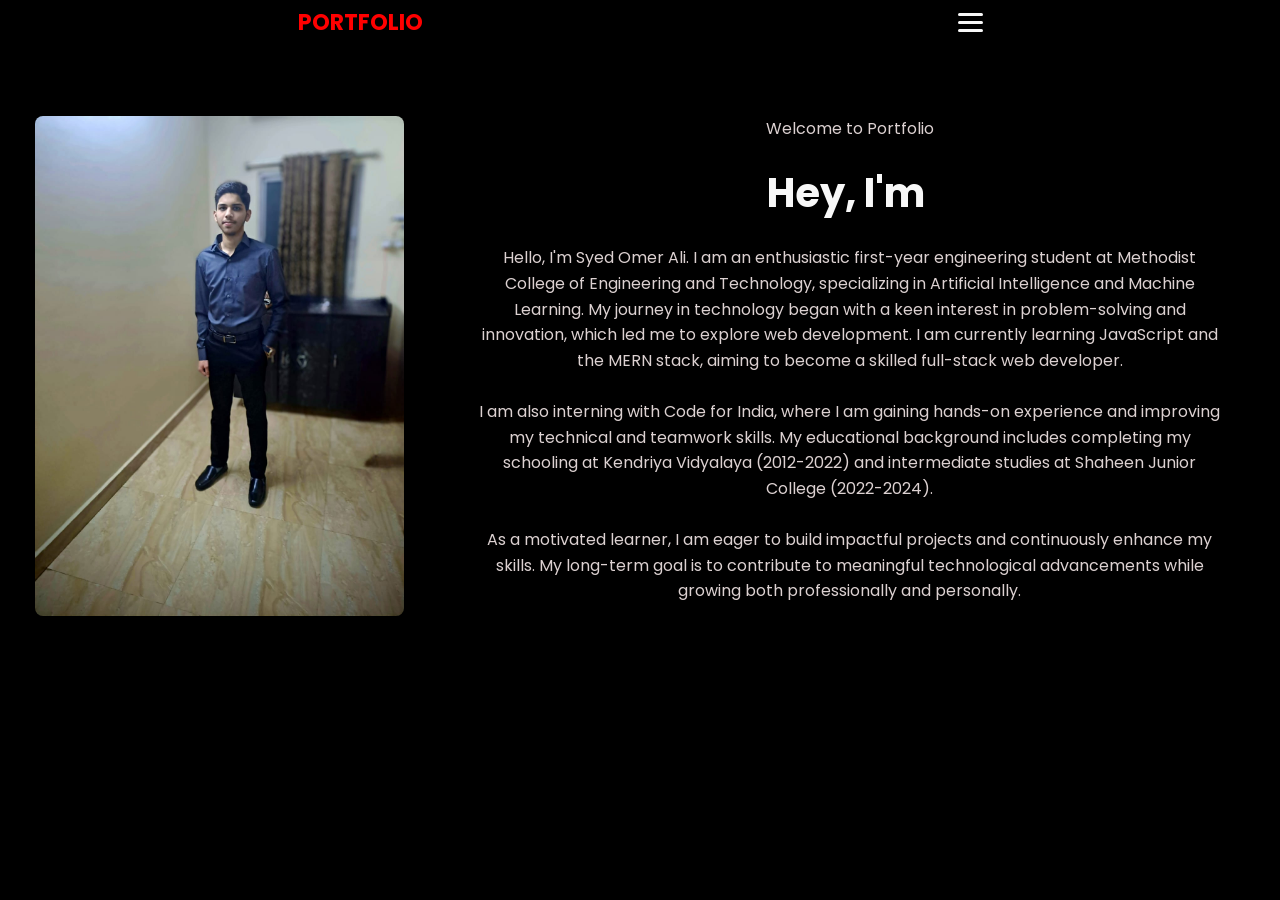
<file: project1/index.html>
<!DOCTYPE html>
<html lang="en">

<head>
    <meta charset="UTF-8">
    <meta name="viewport" content="width=device-width, initial-scale=1.0">
    <title>Portfolio</title>
    <link rel="stylesheet" href="style.css">
    <script src="script.js"></script>
</head>

<body>
    <header class="navbar">
        <div class="logo">PortFolio</div>
        <nav class="nav-links" id="navLinks">
            <ul>
                <li><a href="#">Home</a></li>
                <li><a href="#">About</a></li>
                <li><a href="#">Services</a></li>
                <li><a href="#">Contact</a></li>
            </ul>
        </nav>
        <div class="hamburger" id="hamburger">
            <div class="bar"></div>
            <div class="bar"></div>
            <div class="bar"></div>
        </div>
    </header>
    <section class="home" id="home">
        <div class="container">
            <div class="hero-container">
                <div class="hero-div">
                    <img src="./img.jpg" alt="Hero-PNG">
                    <div class="circle"></div>
                </div>
            </div>
            <div class="hero-text-container">
                <p>Welcome to Portfolio</p>
                <h1>Hey, I'm <span id="profession"></span></h1>
                <p>Hello, I'm Syed Omer Ali.
                I am an enthusiastic first-year engineering student at Methodist College of Engineering and Technology, specializing in
                Artificial Intelligence and Machine Learning. My journey in technology began with a keen interest in problem-solving and
                innovation, which led me to explore web development. I am currently learning JavaScript and the MERN stack, aiming to
                become a skilled full-stack web developer.
                <br><br>
                I am also interning with Code for India, where I am gaining hands-on experience and improving my technical and teamwork
                skills. My educational background includes completing my schooling at Kendriya Vidyalaya (2012-2022) and intermediate
                studies at Shaheen Junior College (2022-2024).
                <br><br>
                As a motivated learner, I am eager to build impactful projects and continuously enhance my skills. My long-term goal is
                to contribute to meaningful technological advancements while growing both professionally and personally.</p>
            </div>
        </div>
    </section>
   <script src="script.js"></script>
</body>

</html>
</file>
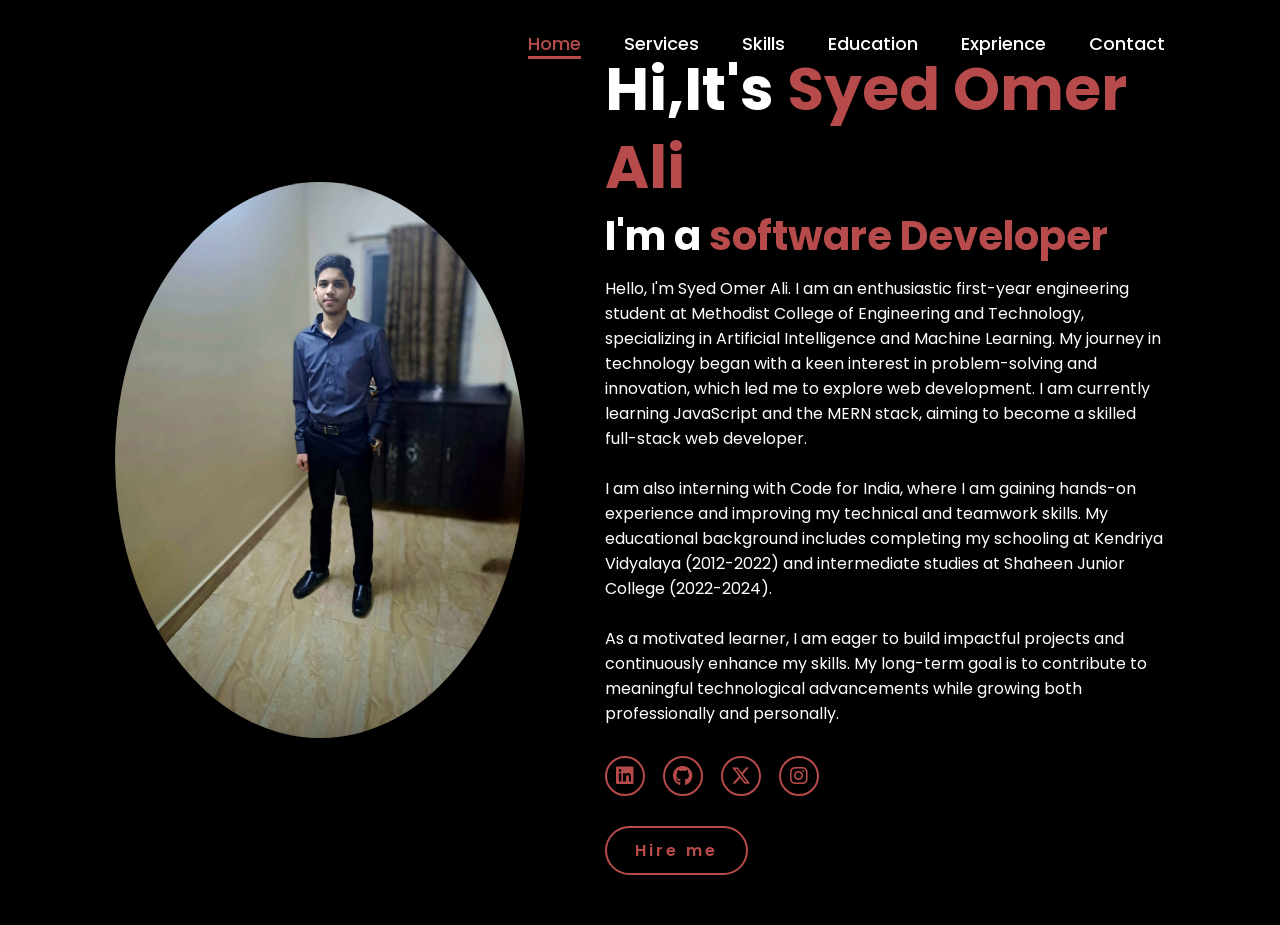
<file: project3/index.html>
<!DOCTYPE html>
<html lang="en">
<head>
    <meta charset="UTF-8">
    <meta name="viewport" content="width=device-width, initial-scale=1.0">
    <title>Portfolio Webside</title>
   <link rel="stylesheet" href="https://cdnjs.cloudflare.com/ajax/libs/font-awesome/6.5.2/css/all.min.css">
   <link rel="stylesheet" href="style.css">


</head>
<body>
    <header>
        <a href="#" class="logo"></a>

        <nav>
            <a href="#" class="active">Home</a>
            <a href="#">Services</a>
            <a href="#">Skills</a>
            <a href="#">Education</a>
            <a href="#">Exprience</a>
            <a href="#">Contact</a>
        </nav>
    </header>
    <section class="home">
        <div class="home-img">
            <img src="./omer.jpg" alt="">
        </div>
        <div class="home-content">
            <h1>Hi,It's <span>Syed Omer Ali</span></h1>
            <h3 class="typing-text">I'm a <span></span></h3>
            <p> Hello, I'm Syed Omer Ali.
            I am an enthusiastic first-year engineering student at Methodist College of Engineering and Technology, specializing in
            Artificial Intelligence and Machine Learning. My journey in technology began with a keen interest in problem-solving and
            innovation, which led me to explore web development. I am currently learning JavaScript and the MERN stack, aiming to
            become a skilled full-stack web developer.
            <br><br>
            I am also interning with Code for India, where I am gaining hands-on experience and improving my technical and teamwork
            skills. My educational background includes completing my schooling at Kendriya Vidyalaya (2012-2022) and intermediate
            studies at Shaheen Junior College (2022-2024).
            <br><br>
            As a motivated learner, I am eager to build impactful projects and continuously enhance my skills. My long-term goal is
            to contribute to meaningful technological advancements while growing both professionally and personally.</p>
            <div class="social-icons">
                <a href="https://www.linkedin.com/in/syed-omer-ali-b73501324?utm_source=share&utm_campaign=share_via&utm_content=profile&utm_medium=android_app"><i class="fa-brands fa-linkedin"></i></a>
                <a href="https://github.com/syedomer17"><i class="fa-brands fa-github"></i></a>
                <a href="https://x.com/SyedOmerAl20006?t=dJbfyg5Ad1NKu8gKaCKE5w&s=08 "><i class="fa-brands fa-x-twitter"></i></a>
                <a href="https://www.instagram.com/syedomer934/profilecard/?igsh=bGxqaGcxOXZ1NXg2"><i class="fa-brands fa-instagram"></i></a>
            </div>
            <a href="#" class="btn">Hire me</a>
        </div>
    </section>
</body>
</html>
</file>
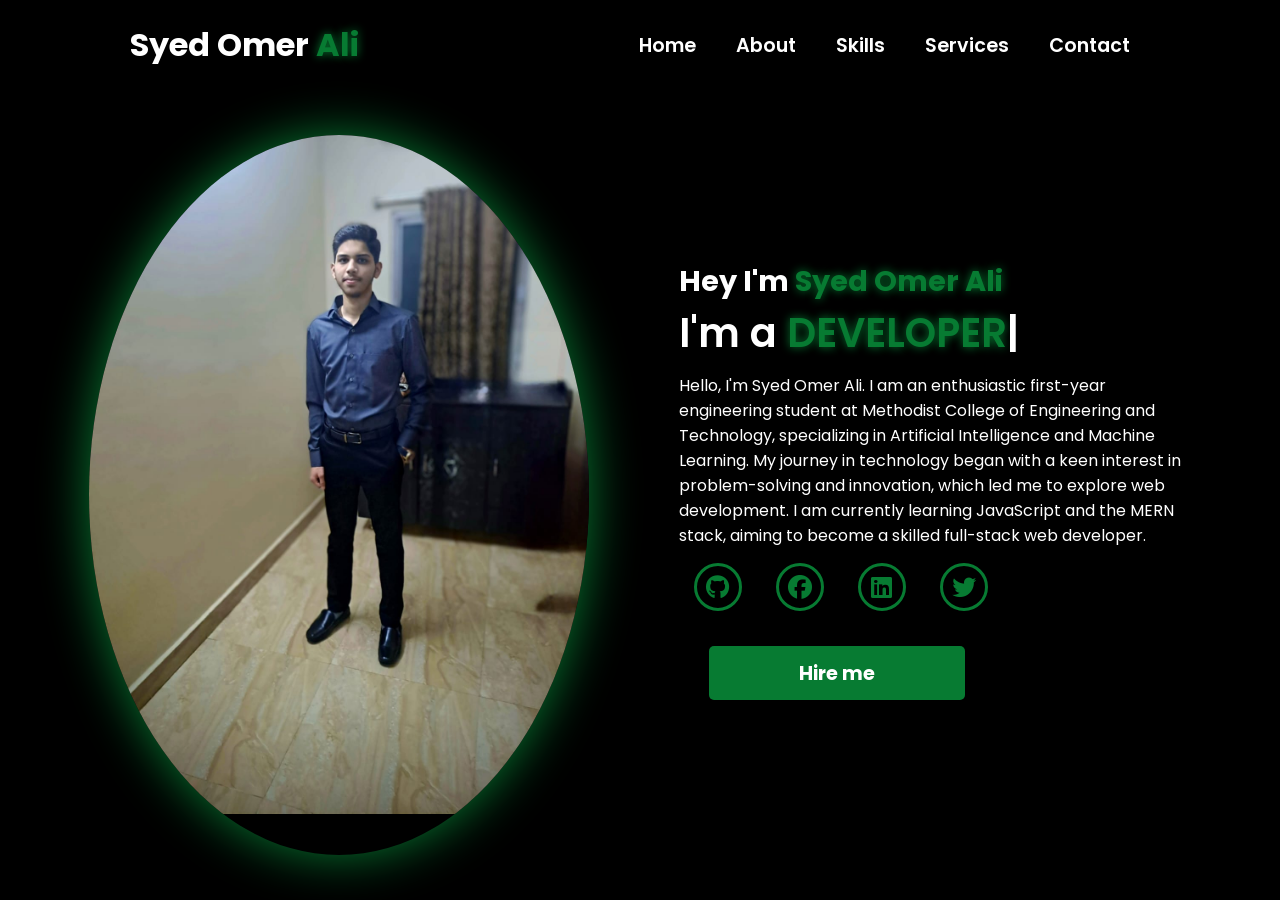
<file: project5/index.html>
<!DOCTYPE html>
<html lang="en">

<head>
    <meta charset="UTF-8">
    <meta name="viewport" content="width=device-width, initial-scale=1.0">
    <link rel="stylesheet" href="https://cdnjs.cloudflare.com/ajax/libs/font-awesome/6.5.1/css/all.min.css">
    <link rel="stylesheet" href="https://unpkg.com/aos@next/dist/aos.css" />
    <link rel="stylesheet" href="style.css">
    <title>Portfolio</title>
</head>

<body>
    <nav>
        <div class="nav-container">
            <div class="logo" data-aos="zoom-in" data-aos-duration="1500">
                Syed Omer <span>Ali</span>
            </div>
            <div class="links">
                <div class="link" data-aos="fade-up" data-aos-duration="1500" data-aos-delay="100"><a href="#">Home</a>
                </div>
                <div class="link" data-aos="fade-up" data-aos-duration="1500" data-aos-delay="200"><a href="#">About</a>
                </div>
                <div class="link" data-aos="fade-up" data-aos-duration="1500" data-aos-delay="300"><a
                        href="#">Skills</a></div>
                <div class="link" data-aos="fade-up" data-aos-duration="1500" data-aos-delay="400"><a
                        href="#">Services</a></div>
                <div class="link" data-aos="fade-up" data-aos-duration="1500" data-aos-delay="500"><a
                        href="#">Contact</a></div>
            </div>
            <i class="fa-solid fa-bars hamburg" onclick="hamburg()"></i>
        </div>
        <div class="dropdown">
            <div class="links">
                <a href="#">Home</a>
                <a href="#">About</a>
                <a href="#">Skills</a>
                <a href="#">Service</a>
                <a href="#">Contact</a>
                <i class="fa-solid fa-xmark cancel" onclick="cancel()"></i>
            </div>
        </div>
    </nav>
    <section>
        <div class="main-container">
            <div class="image" data-aos="zoom-out" data-aos-duration="3000">
                <img src="img.jpg" alt="">
            </div>
            <div class="content">
                <h1 data-aos="fade-left" data-aos-duration="1500" data-aos-delay="700">Hey I'm <span>Syed Omer Ali </span></h1>
                <div class="typewriter" data-aos="fade-right" data-aos-duration="1500" data-aos-delay="900">I'm a <span
                        class="typewriter-text"></span><label for="">|</label></div>
                <p data-aos="flip-down" data-aos-duration="1500" data-aos-delay="1100">Hello, I'm Syed Omer Ali.
                I am an enthusiastic first-year engineering student at Methodist College of Engineering and Technology, specializing in
                Artificial Intelligence and Machine Learning. My journey in technology began with a keen interest in problem-solving and
                innovation, which led me to explore web development. I am currently learning JavaScript and the MERN stack, aiming to
                become a skilled full-stack web developer.</p>
                <div class="social-links">
                    <a href="https://github.com/syedomer17" data-aos="fade-up" data-aos-duration="1500" data-aos-delay="1300"><i
                            class="fa-brands fa-github"></i></a>
                    <a href="https://www.facebook.com/share/183Ye9GTKV/" data-aos="fade-up" data-aos-duration="1500" data-aos-delay="1400"><i
                            class="fa-brands fa-facebook"></i></a>
                    <a href="https://www.linkedin.com/in/syed-omer-ali-b73501324?utm_source=share&utm_campaign=share_via&utm_content=profile&utm_medium=android_app" data-aos="fade-up" data-aos-duration="1500" data-aos-delay="1500"><i
                            class="fa-brands fa-linkedin"></i></a>
                    <a href=" https://x.com/SyedOmerAl20006?t=dJbfyg5Ad1NKu8gKaCKE5w&s=08" data-aos="fade-up" data-aos-duration="1500" data-aos-delay="1600"><i
                            class="fa-brands fa-twitter"></i></a>
                </div>
                <div class="btn" data-aos="zoom-in" data-aos-duration="1500" data-aos-delay="1800">
                    <button>Hire me</button>
                </div>
            </div>
        </div>
    </section>
    <script src="https://unpkg.com/aos@next/dist/aos.js"></script>
    <script>
        AOS.init({ offset: 0 });
    </script>
    <script src="script.js"></script>
</body>

</html>
</file>
<file: project1/style.css>
@import url('https://fonts.googleapis.com/css2?family=Poppins:ital,wght@0,100;0,200;0,300;0,400;0,500;0,600;0,700;0,800;0,900;1,100;1,200;1,300;1,400;1,500;1,600;1,700;1,800;1,900&display=swap');

* {
    margin: 0;
    padding: 0;
    box-sizing: border-box;
    font-family: 'Poppins', sans-serif;
}

body {
    background-color: #000;
    color: #f8f8f8;
    line-height: 1.6;
}

/* Navbar */
.navbar {
    display: flex;
    justify-content: space-around;
    align-items: center;
    padding: 5px 30px;
    background-color: #000;
}

.navbar .logo {
    color: red;
    font-size: 1.4rem;
    font-weight: bold;
    text-transform: uppercase;
    cursor: pointer;
    transition: all 0.3s ease;
}

.logo:hover {
    color: #fff; 
}


.navbar .nav-links {
    display: none; 
}

.navbar .nav-links.active {
    display: flex;
}

.navbar .nav-links ul {
    list-style-type: none;
    display: flex;
    gap: 20px;
    padding: 10px;
}

.navbar .nav-links ul li a {
    color: #f8f8f8;
    text-decoration: none;
    font-size: 15px;
    text-transform: uppercase;
    transition: 0.3s ease;
}

.navbar .nav-links ul li a:hover {
    color: red;
}

.hamburger {
    display: flex;
    cursor: pointer;
    flex-direction: column;
    gap: 5px;
}

.hamburger .bar {
    height: 3px;
    width: 25px;
    background-color: #f8f8f8;
    border-radius: 5px;
}

/* Container */
.container {
    width: 100%;
    margin: 0 auto;
    padding: 0 15px;
    display: flex;
    justify-content: space-around;
    gap: 10px;
}

/* Home Section */
.home {
    display: flex;
    flex-direction: column;
    justify-content: center;
    align-items: center;
    text-align: center;
    padding: 50px 0;
}

.home-container {
    width: 50%;
    display: flex;
    justify-content: center;
    margin-bottom: 30px;
}

.hero-div {
    position: relative;
}

.hero-div .circle {
    position: absolute;
    top: 10%;
    left: 10%;
    background-color: red;
    height: 300px;
    width: 300px;
    border-radius: 50%;
    z-index: 1;
}

.hero-div img {
    height: 500px;
    border-radius: 8px;
    z-index: 3;
    position: relative;
}

.hero-text-container {
    max-width: 900px;
    width: 60%;
    text-align: center;
}

.home .container {
    display: flex;
    justify-content: space-around;
    align-items: center;
    text-align: left;
    flex-direction: row;
}

.hero-text-container {
    margin: 20px;
    max-width: 100%;
}

.hero-text-container p {
    margin-bottom: 20px;
    color: #dcd1d1;
}

.hero-text-container h1 {
    color: #f8f8f8;
    font-weight: bold;
    font-size: 2.5rem;
    margin-bottom: 20px;
}

#profession {
    font-weight: bold;
    color: red;
    display: inline-block;
    opacity: 0;
    transition: opacity 0.5s ease-in-out;
}

button {
    padding: 10px 20px;
    border-radius: 20px;
    outline: none;
    background-color: red;
    color: white;
    cursor: pointer;
    transition: background-color 0.3s ease;
}

button:hover {
    background-color: #0056b3;
}

/* Responsive Styles */
@media (max-width: 768px) {
    .navbar {
        justify-content: space-between;
    }

    .navbar .nav-links ul {
        flex-direction: column;
        gap: 10px;
        text-align: center;
        width: 100%;
        background-color: #0056b3;
        color: #f8f8f8;
    }

    .navbar .nav-links ul li a {
        padding: 10px;
        font-size: 1.2rem;
    }

    .navbar .hamburger {
        display: flex;
    }

    .navbar .active {
        display: flex;
    }

    .home .container {
        display: flex;
        align-items: center;
        justify-content: center;
        text-align: center;
        gap: 0;
    }

    .hero-text-container {
        z-index: 9;
        top: 30px;
        position: absolute;
        width: 80%;
    }

    .hero-text-container h1 {
        font-size: 2rem;
    }

    .hero-text-container p {
        font-size: 0.9rem;
    }

    .hero-container {
        width: 100%;
    }

    .hero-div img {
        height: 350px;
        object-fit: cover;
    }

    .hero-div .circle {
        position: absolute;
        top: 10%;
        left: 0;
        height: 200px;
        width: 200px;
        z-index: 1;
    }
}
</file>
<file: project3/style.css>
@import url('https://fonts.googleapis.com/css2?family=Poppins:wght@100;200;300;400;500;600&display=swap');
*{
    margin: 0;
    padding: 0;
    box-sizing: border-box;
    text-decoration: none;
    border: none;
    outline: none;
    font-family: 'Poppins', sans-serif;
}
html{
    font-size: 62.5%;
}
body{
    width: 100%;
    height: 100vh;
    overflow-x: hidden;
    background-color: black;
    color: white;
}
header{
    margin-top: 20px;
    position: fixed;
    top: 0;
    left: 0;
    width: 100%;
    padding: 1rem 9%;
    background-color: transparent;
    filter: drop-shadow(10px);
    display: flex;
    justify-content: space-between;
    align-items: center;
    z-index: 100;
}
.logo{
    font-size: 3rem;
    color: #b74b4b;
    font-weight: 800;
    cursor: pointer;
    transition: 0.5s ease;
}
.logo:hover{
    transform: scale(1.1);
}
nav a{
    font-size: 1.8rem;
    color: white;
    margin-left: 4rem;
    font-weight: 500;
    transition: 0.3s ease;
    border-bottom: 3px solid transparent;
}
nav a:hover,
nav a.active{
    color: #b74b4b;
    border-bottom: 3px solid #b74b4b;
}
@media(max-width:995px){
    nav{
        position: absolute;
        display: none;
        top: 0;
        right: 0;
        width: 40%;
        border-left: 3px solid #b74b4b;
        border-bottom: 3px solid #b74b4b;
        border-bottom-left-radius: 2rem;
        padding: 1rem solid;
        background-color: #161616;
        border-top: 0.1rem solid rgba(0,0,0,0.1);
    }
    nav.active{
        display: block;
    }
    nav a{
        display: block;
        font-size: 2rem;
        margin: 3rem 0;
    }
    nav a:hover,
    nav a.active{
        padding: 1rem;
        border-radius: 0.5rem;
        border-bottom: 0.5rem solid #b74b4b;
    }
}
section{
    min-height: 100vh;
    padding: 5rem 9% 5rem;
}
.home{
    display: flex;
    justify-content: center;
    align-items: center;
    gap: 8rem;
    background-color: black;
}
.home .home-content h1{
    font-size: 6rem;
    font-weight: 700;
    line-height: 1.3;
}
span{
    color: #b74b4b;
}
.home-content h3{
    font-size: 4rem;
    margin-bottom: 1rem;
    font-weight: 700;
}
.home-content p{
    font-size: 1.6rem;
}
.home-img{
    border-radius: 50%;
}
.home-img img{
    position: relative;
    width: 32vw;
    border-radius: 50%;
    box-shadow: 0 0 25px solid #b74b4b;
    cursor: pointer;
    transition: 0.2s linear;
}
.home-img img:hover{
    font-size: 1.8rem;
    font-weight: 500;
}
.social-icons a{
    display: inline-flex;
    justify-content: center;
    align-items: center;
    width: 4rem;
    height: 4rem;
    background-color: transparent;
    border: 0.2rem solid #b74b4b;
    font-size: 2rem;
    border-radius: 50%;
    margin: 3rem 1.5rem 3rem 0;
    transition: 0.3s ease;
    color: #b74b4b;
}
.social-icons a:hover{
    color: black;
    transform: scale(1.3) translateY(-5px);
    background-color: #b74b4b;
    box-shadow: 0  0 25px #b74b4b;
}
.btn{
    display: inline-block;
    padding: 1rem 2.8rem;
    background-color: black;
    border-radius: 4rem;
    font-size: 1.6rem;
    color: #b74b4b;
    letter-spacing: 0.3rem;
    font-weight: 600;
    border: 2px solid #b74b4b;
    transition: 0.3s ease;
    cursor: pointer;
}
.btn:hover{
    transform: scale3d(1.03);
    background-color: #b74b4b;
    color: black;
    box-shadow: 0 0 25px #b74b4b;
}
.typing-text{
    font-size: 34px;
    font-weight: 600;
    min-width: 280px;
}
.typing-text span{
    position: relative;
}
.typing-text span::before{
    content: "software Developer";
    color: #b74b4b;
    animation: words 20s infinite;
}
.typing-text span::after{
    content: "";
    background-color: black;
    position: absolute;
    width: calc(100% + 8px);
    height: 100%;
    border-left: 3px solid black;
    right: -8;
    animation: cursor 0.6s infinite;
}
@keyframes cursor{
    to{
        border-left: 3px solid #b74b4b;
    }
}
@keyframes words{
    0%, 20%{
        content: "Web Developer";
    }
    21%, 40%{
        content: "Software Developer";
    }
    41%, 60%{
        content: "Web Designer";
    }
    61%, 80%{
        content: "MREN Stack Developer";
    }
    81%, 100%{
        content: "AIML Engineeri";
    }
}
@media (max-width: 1000px){
    .home{
        gap: 4rem;
    }
}
@media(max-width:995px){
    .home{
        flex-direction: column;
        margin: 5rem 4rem;
    }
    .home .home-content h3{
        font-size: 2.5rem;
    }
    .home-content h1{
        font-size: 5rem;
    }
    .home-img img{
        width: 70vw;
        margin-top: 4rem;
    }
}
</file>
<file: project5/style.css>
@import url('https://fonts.googleapis.com/css2?family=Poppins:wght@100;200;300;400;500;600&display=swap');
*{
    padding: 0;
    margin: 0;
    font-family: 'Poppins', sans-serif;
    box-sizing: border-box;
}
body{
    width: 100%;
    height: 100vh;
    overflow: hidden;
    background-color: black;
}
nav{
    width: 100%;
    height: 10vh;
    position: sticky;
}
.nav-container{
    width: 100%;
    height: 100%;
    display: flex;
    justify-content: space-around;
    align-items: center;
}
.logo{
    color: white;
    font-size: 2rem;
    font-weight: bold;
}
.logo span{
    color: #077b32;
    text-shadow: 0 0 10px #077b32;
}
.hamburg,
.cancel{
    cursor: pointer;
    position: absolute;
    right: 15px;
    top: 10px;
    color: white;
    display: none;
    font-size: clamp(2.5rem, 0.5rem + 5vw, 3rem);
}
.nav-container .links{
    display: flex;
}
.nav-container .links a{
    position: relative;
    font-size: 1.2rem;
    color: white;
    margin: 0 20px;
    text-decoration: none;
    font-weight: 550;
    transition: 0.3s linear;
}
.nav-container .links a::before{
    position: absolute;
    content: "";
    bottom: -3px;
    left: 0;
    width: 0%;
    height: 3px;
    background-color: #077b32;
    transition: 0.2s linear;
}
.nav-container .links a:hover::before{
    width: 100%;
}
.nav-container .links a:hover{
    color: #077b32;
}
.dropdown{
    z-index: 100;
    position: absolute;
    top: 0;
    transform: translateY(-500px);
    width: 100%;
    height: auto;
    backdrop-filter: blur(4px) brightness(40%);
    box-shadow:  0 0 20px black;
    transition: 0.2s linear;
}
.dropdown .links a{
    display: flex;
    color: white;
    text-decoration: none;
    justify-content: center;
    padding: 15px 0;
    align-items: center;
    transition: 0.2s linear;
}
.dropdown .links a:hover{
    background-color: #077b32;
}
section{
    width: 100%;
    height: 90vh;
}
.main-container{
    width: 100%;
    height: 100%;
    display: flex;
    justify-content: space-evenly;
    align-items: center;
}
.main-container .image{
    width: 500px;
    height: 80vh;
    border-radius: 100%;
    overflow: hidden;
    box-shadow: 0 0 50px #077b32;
}
.main-container .image img{
    width: 100%;
}
.main-container .image:hover{
    animation: animate 1.5s ease-in-out infinite;
}
@keyframes animate {
    0%{
        scale: 1;
    }
    50%{
        scale: 1.05;
    }
    100%{
        scale: 1;
    }
}
.main-container .content{
    color: white;
    width: 40%;
    min-height: 100px;
}
.content h1{
    font-size: clamp(1rem, 1rem + 5vw, 1.8rem);
}
.content h1 span{
    color: #077b32;
    text-shadow: 0  0 10px #077b32;
}
.content .typewriter{
    font-size: clamp(1rem, 1rem + 5vw, 2.5rem);
    font-weight: 600;
}
.content .typewriter-text{
    color: #077b32;
    text-shadow: 0 0 10px #077b32;
}
.content p{
    font-size: clamp(0.4rem , 0.2rem + 9vw, 1rem);
    margin: 10px 0;
}
.social-links i{
    display: inline-flex;
    justify-content: center;
    align-items: center;
    width: 3rem;
    height: 3rem;
    background-color: transparent;
    border: 0.2rem solid #077b32;
    border-radius: 50%;
    color: #077b32;
    margin: 5px 15px;
    font-size: 1.5rem;
    transition: 0.2s linear;
}
.social-links i:hover{
    scale: 1.3;
    color: black;
    background-color: #077b32;
    filter: drop-shadow(0 0 10px #077b32);
}
.content button{
    width: 50%;
    height: 6vh;
    margin: 30px;
    background-color: #077b32;
    color: white;
    border: none;
    outline: none;
    font-size: 120%;
    font-weight: 700;
    border-radius: 5px;
    transition: 0.2s linear;
}
.content button:hover{
    scale: 1.1;
    color: #077b32;
    border: 2px solid #077b32;
    background-color: transparent;
    font-weight: 700;
    box-shadow: 0 0 40px #077b32;
}
@media (max-width:884px) {
    nav .logo{
        position: absolute;
        top: 16px;
        left: 15px;
        font-size: 1.5rem;
    }
    .main-container {
        display: flex;
        flex-direction: column;
    }
    .nav-container .links{
        display: none;
    }
    .hamburg,
    .cancel{
        display: block;
    }
    .main-container .content{
        width: 80%;
    }
    .social-links i{
        width: 2.5rem;
        height: 2.5rem;
        font-size: 1.5rem;
    }
    .main-container .image{
        z-index: -1;
        width: 50%;
        height: 60%;
    }
}
@media (max-width:440px){
    .main-container .image{
        width: 50%;
        height: 60%;
        margin-bottom: 0px;
    }
    .main-container .content{
        width: 80%;
    }
    .main-container button{
        margin-top: 15px;
    }
}
</file>
